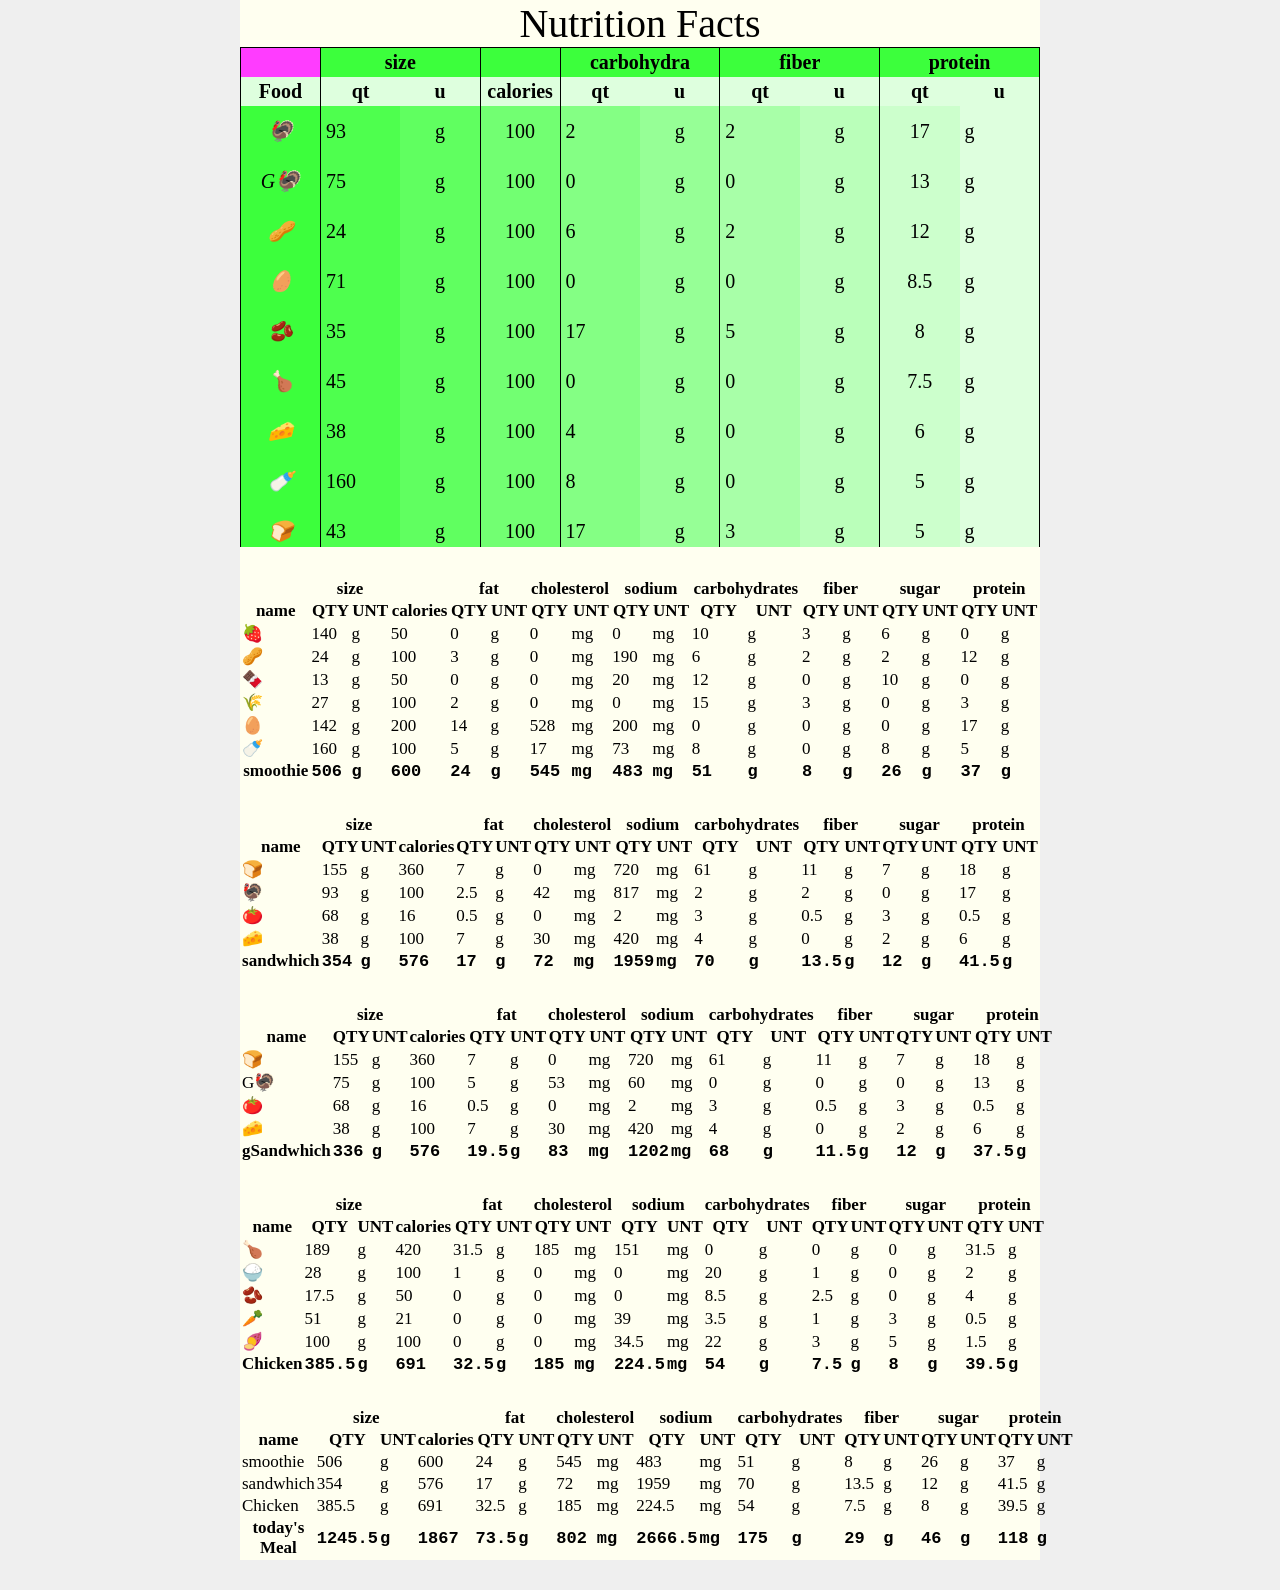
<file: index.html>
<!DOCTYPE html>
<html lang="en">
  <head>
    <meta charset="UTF-8" />
    <meta name="viewport" content="width=device-width, initial-scale=1.0" />
    <title>Nutrition Facts</title>
    <link rel="stylesheet" href="index.css" />
  </head>
  <body>
    <div id="heading">Nutrition Facts</div>
    <div id="testing"></div>
    <div id="content"></div>

    <script src="index.js"></script>
  </body>
</html>
</file>
<file: index.css>
* {
  box-sizing: border-box;
  padding: 0;
  margin: 0;
}

html {
  font-size: 10px;
  background-color: #efefef;
}

body {
  width: 100%;
  max-width: 800px;
  min-width: 375px;
  margin: 0 auto;
  background-color: ivory;
}

body table {
  font-size: 1.7rem;
  width: 100%;
  margin: 3rem auto;
}

body table tfoot tr td {
  font-weight: bold;
  font-family: monospace;
}

#heading {
  width: 100%;
  text-align: center;
  font-size: 4rem;
  margin: 0 auto;
}

#content {
  overflow: scroll;
  height: 500px;
}

#content table {
  width: 100%;
  font-size: 2rem;
  white-space: nowrap;
  margin: 0;
  border: none;
  border-collapse: collapse;
  border-spacing: 1px;
  table-layout: fixed;
  border: 1px solid black;
  color: black;
  background-color: white;
}

#content table th,
#content table td {
  padding: 0.5rem 1rem;
  /*border: 1px solid black;*/
}

#content table thead tr:first-child th {
  padding: 3px;
  position: sticky;
  top: 0;
  z-index: 1;
  /*width: 16.66666666666667%;*/
  background-color: rgb(60, 255, 60);
  overflow-x: auto;
}
#content table thead tr:first-child th:nth-child(1),
#content table thead tr:first-child th:nth-child(3) {
  width: 10%;
}
#content table thead tr:nth-child(2) th {
  padding: 3px;
  position: sticky;
  top: 29px;
  z-index: 1;
  /*width: 15%;*/
  background-color: rgb(222, 417, 222);
  overflow-x: auto;
}
#content table thead tr:first-child th:first-child {
  background-color: rgb(255, 60, 255);

  /*border: 0;*/
}

#content table td {
  /*background-color: #f2f2f2;*/
  padding: 4px 5px;
  text-align: left;
}

#content table tbody th {
  width: 50px;
  height: 50px;
  font-weight: 100;
  font-style: italic;
  text-align: center;
  position: relative;
}

#content table thead tr:nth-child(2) th:first-child {
  overflow-x: auto;
  position: sticky;
  left: 0;
  /*background-color: ccffcc;*/
  z-index: 2;
}
#content table tbody th {
  position: sticky;
  left: 0;
  /*background-color: #ccffcc;*/
  background-color: rgb(60, 255, 60);
  z-index: 0;
}

#content table tbody tr:hover td {
  background-color: rgb(60, 255, 60);
}

#content table tbody tr td:nth-child(3),
#content table tbody tr td:nth-child(4),
#content table tbody tr td:nth-child(6),
#content table tbody tr td:nth-child(8),
#content table tbody tr td:nth-child(9) {
  text-align: center;
}

/*#content table tbody tr:hover {
  background-color: black;
  color: white;
}*/
/*#content table tbody tr td:nth-child(3),
#content table tbody tr td:nth-child(6),
#content table tbody tr td:nth-child(8),
#content table tbody tr td:nth-child(10) {
  text-align: center;
}
#content table tbody tr td:nth-child(2),
#content table tbody tr td:nth-child(5),
#content table tbody tr td:nth-child(7),
#content table tbody tr td:nth-child(9) {
  text-align: center;
}
#content table tbody tr td:nth-child(1),
#content table tbody tr td:nth-child(4) {
  text-align: center;
}
#content table tbody tr td span span:first-child {
  text-align: right;
  display: inline;
}

#content table tbody tr td span span:nth-child(2) {
  text-align: center;
}*/
</file>
